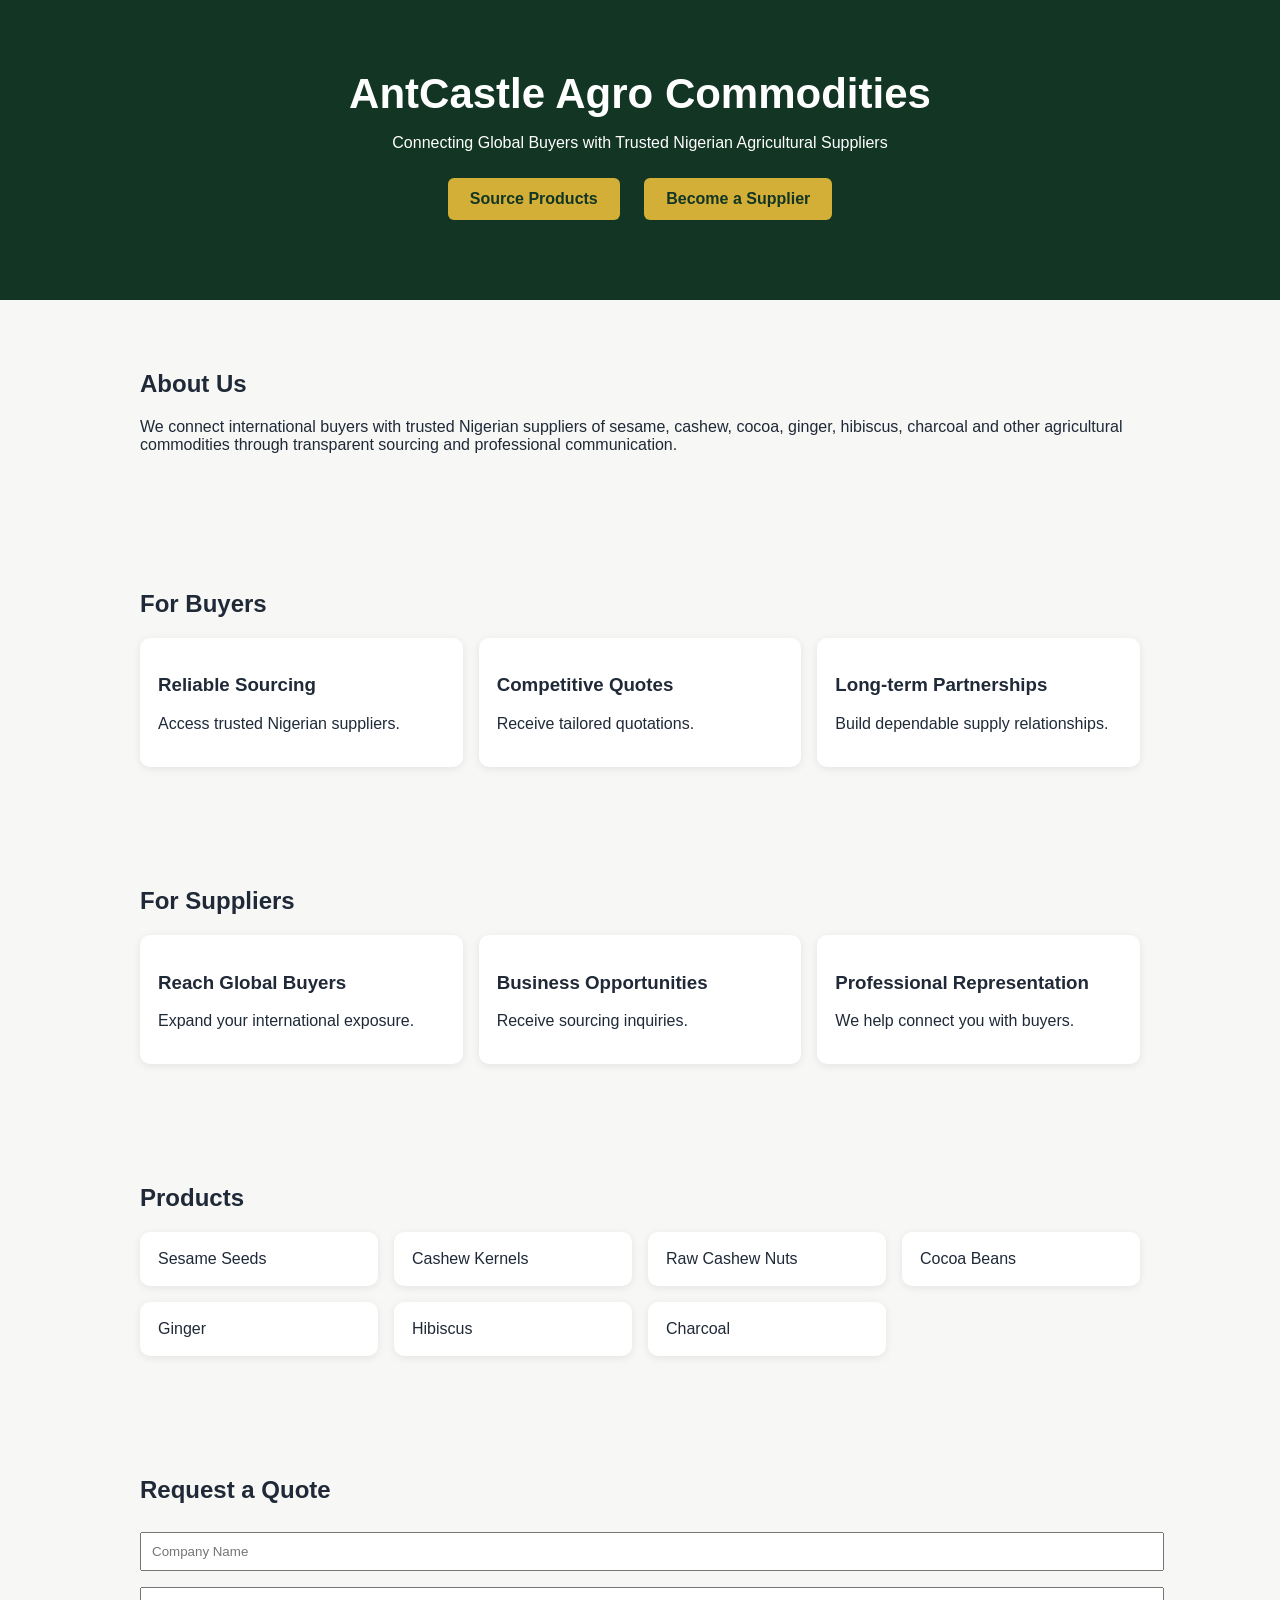
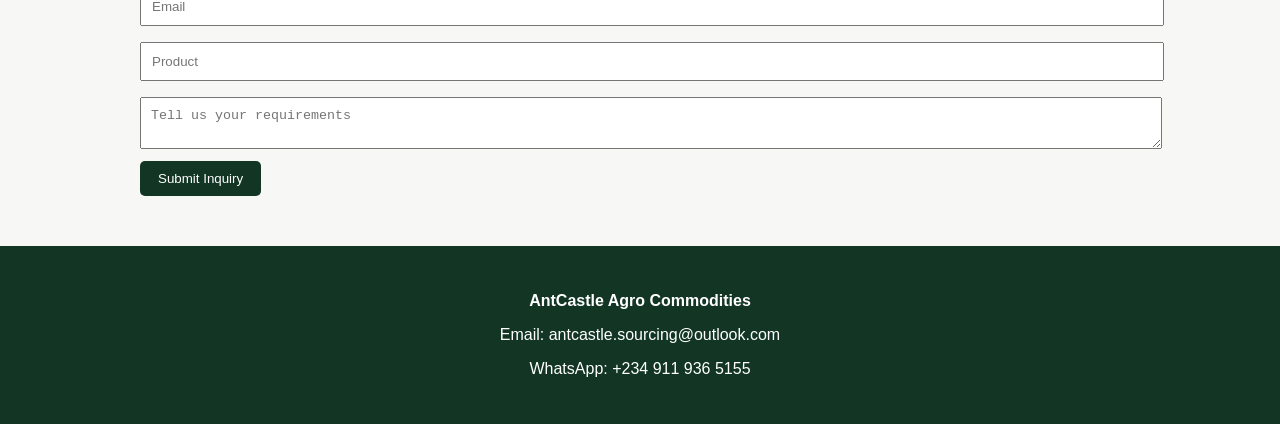
<file: antcastle_homepage-1.html>
<!DOCTYPE html>
<html lang="en"><head><meta charset="UTF-8"><meta name="viewport" content="width=device-width,initial-scale=1">
<title>AntCastle Agro Commodities</title>
<style>
body{font-family:Arial,sans-serif;margin:0;color:#1f2937;background:#f7f7f5}
header{background:#123524;color:#fff;padding:70px 20px;text-align:center}
h1{font-size:42px;margin:0} .btn{display:inline-block;margin:10px;padding:12px 22px;background:#d4af37;color:#123524;text-decoration:none;border-radius:6px;font-weight:bold}
section{max-width:1000px;margin:auto;padding:50px 20px}
.cards{display:grid;grid-template-columns:repeat(auto-fit,minmax(220px,1fr));gap:16px}
.card{background:#fff;padding:18px;border-radius:10px;box-shadow:0 2px 8px rgba(0,0,0,.08)}
footer{background:#123524;color:#fff;text-align:center;padding:30px}
input,textarea{width:100%;padding:10px;margin:8px 0}
button{background:#123524;color:#fff;padding:10px 18px;border:none;border-radius:5px}
</style></head>
<body>
<header>
<h1>AntCastle Agro Commodities</h1>
<p>Connecting Global Buyers with Trusted Nigerian Agricultural Suppliers</p>
<a class="btn" href="#buyers">Source Products</a>
<a class="btn" href="#suppliers">Become a Supplier</a>
</header>
<section><h2>About Us</h2>
<p>We connect international buyers with trusted Nigerian suppliers of sesame, cashew, cocoa, ginger, hibiscus, charcoal and other agricultural commodities through transparent sourcing and professional communication.</p></section>
<section id="buyers"><h2>For Buyers</h2>
<div class="cards">
<div class="card"><h3>Reliable Sourcing</h3><p>Access trusted Nigerian suppliers.</p></div>
<div class="card"><h3>Competitive Quotes</h3><p>Receive tailored quotations.</p></div>
<div class="card"><h3>Long-term Partnerships</h3><p>Build dependable supply relationships.</p></div>
</div></section>
<section id="suppliers"><h2>For Suppliers</h2>
<div class="cards">
<div class="card"><h3>Reach Global Buyers</h3><p>Expand your international exposure.</p></div>
<div class="card"><h3>Business Opportunities</h3><p>Receive sourcing inquiries.</p></div>
<div class="card"><h3>Professional Representation</h3><p>We help connect you with buyers.</p></div>
</div></section>
<section><h2>Products</h2><div class="cards">
<div class="card">Sesame Seeds</div><div class="card">Cashew Kernels</div><div class="card">Raw Cashew Nuts</div><div class="card">Cocoa Beans</div><div class="card">Ginger</div><div class="card">Hibiscus</div><div class="card">Charcoal</div>
</div></section>
<section><h2>Request a Quote</h2>
<input placeholder="Company Name"><input placeholder="Email"><input placeholder="Product"><textarea placeholder="Tell us your requirements"></textarea><button>Submit Inquiry</button>
</section>
<footer>
<p><b>AntCastle Agro Commodities</b></p>
<p>Email: antcastle.sourcing@outlook.com</p>
<p>WhatsApp: +234 911 936 5155</p>
</footer>
</body></html>
</file>
